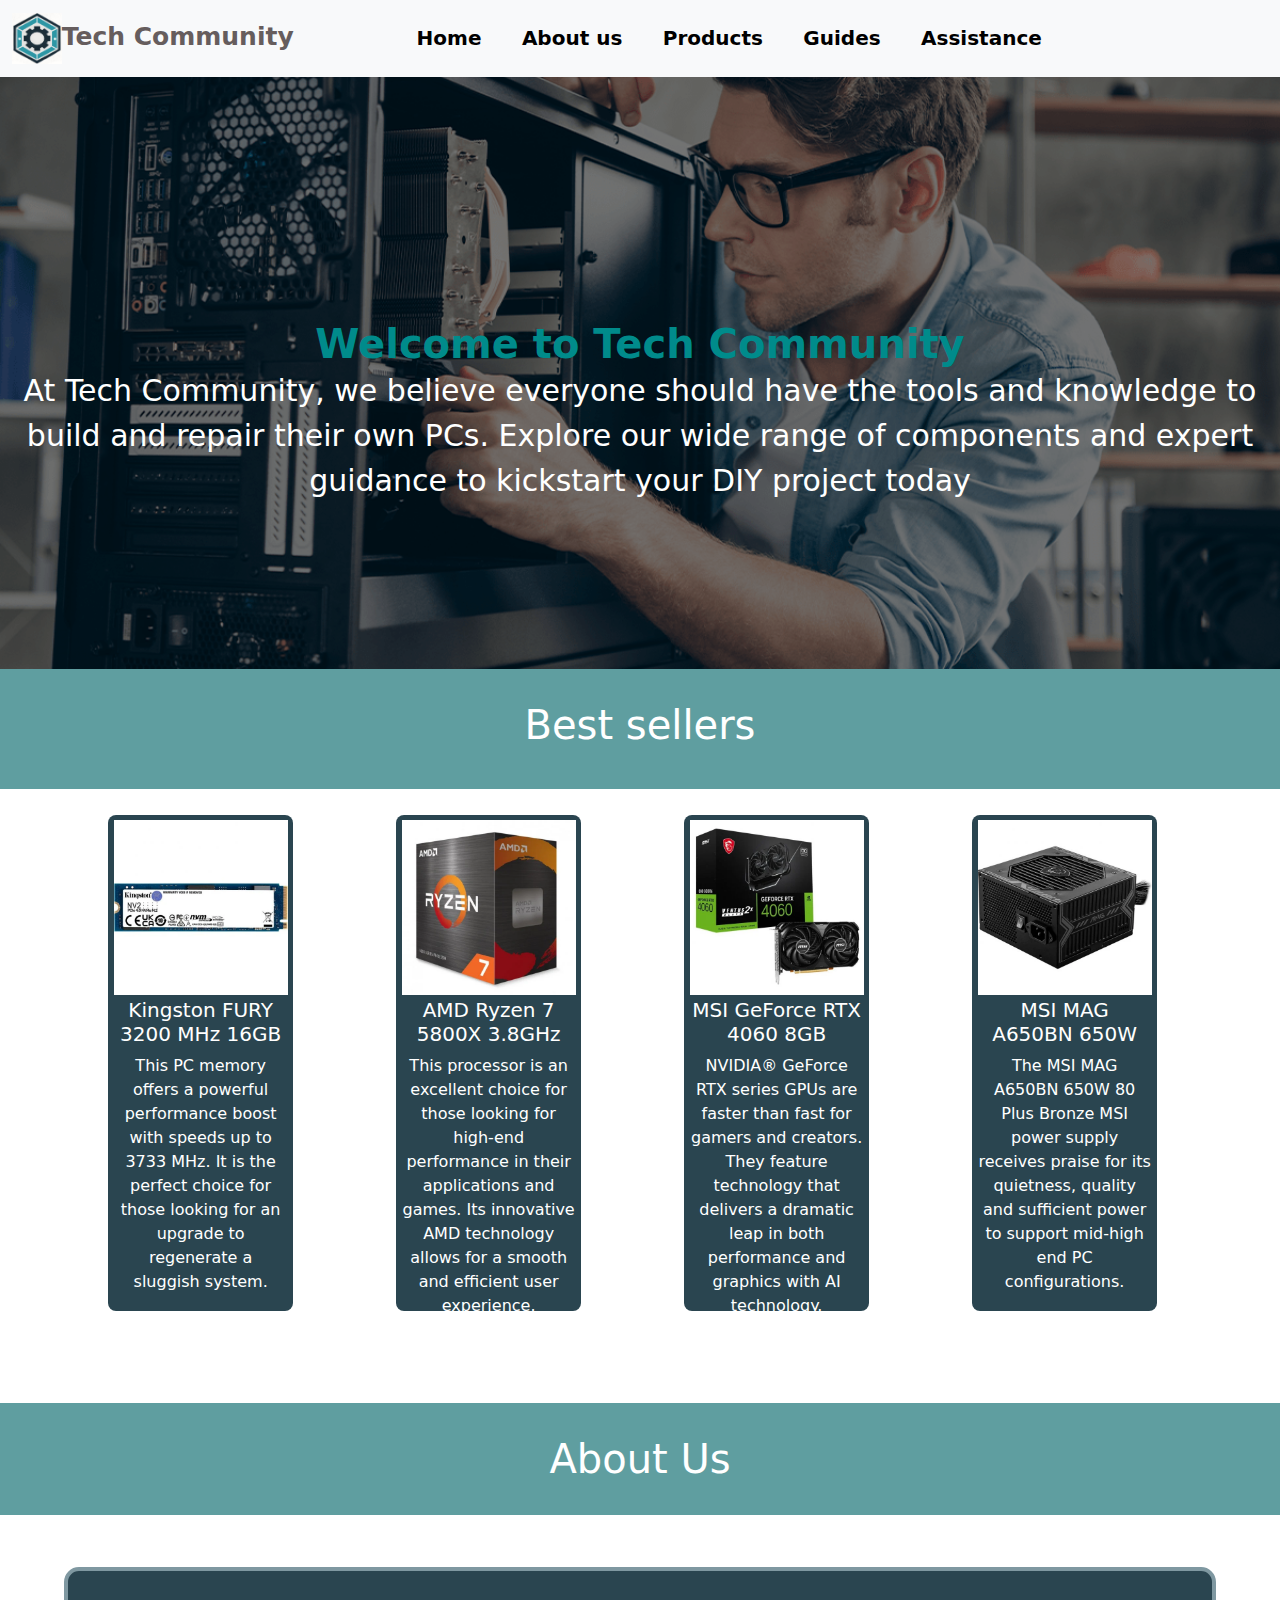
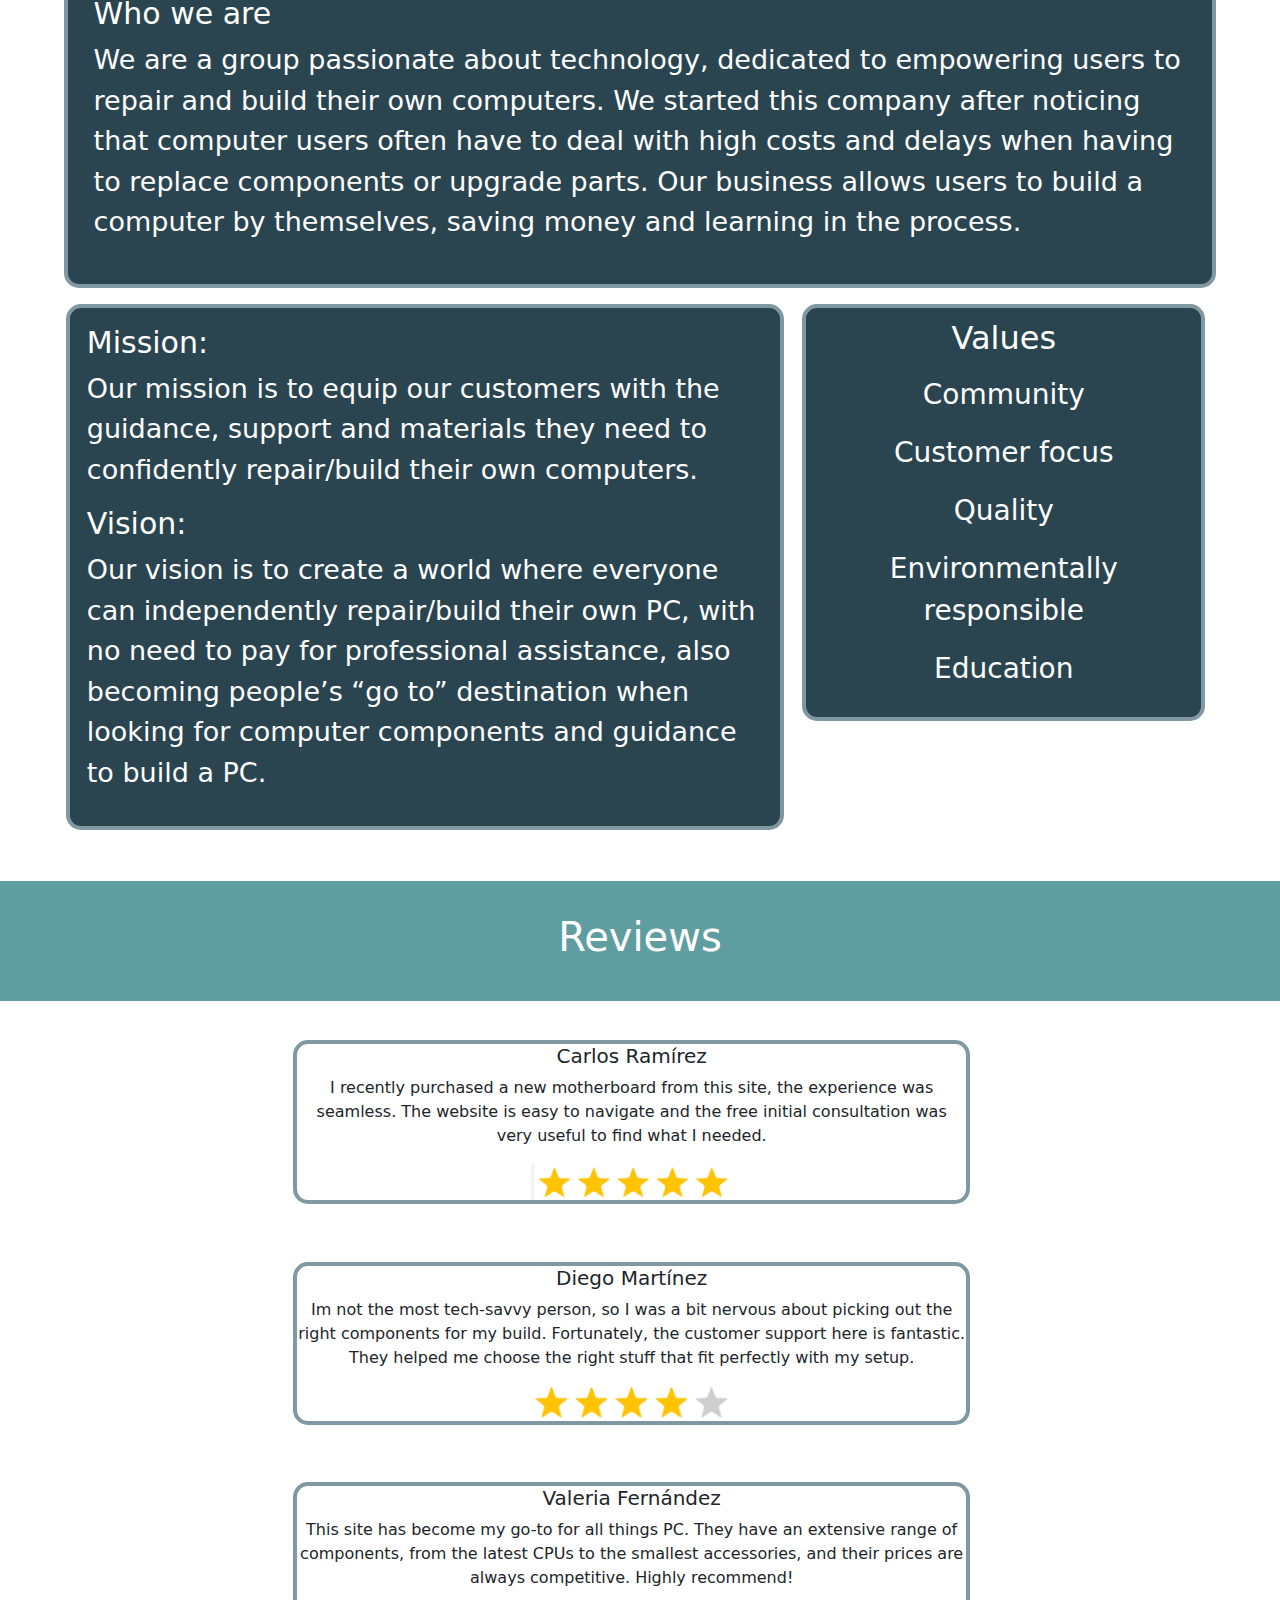
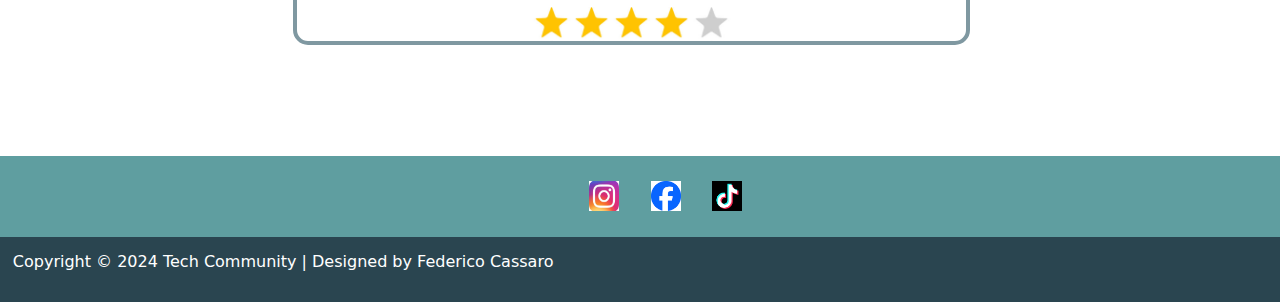
<file: index.html>
<!doctype html>
<html lang="en">
  <head>
    <meta charset="utf-8">
    <meta name="viewport" content="width=device-width, initial-scale=1">
    <title>Bootstrap demo</title>
    <link href="https://cdn.jsdelivr.net/npm/bootstrap@5.3.3/dist/css/bootstrap.min.css" rel="stylesheet" integrity="sha384-QWTKZyjpPEjISv5WaRU9OFeRpok6YctnYmDr5pNlyT2bRjXh0JMhjY6hW+ALEwIH" crossorigin="anonymous">
    <link rel="stylesheet" href="styles.css">
  </head>
  <body>
    <header> 
       <!--Start Nav-->
        <nav class="navbar navbar-expand-lg bg-body-tertiary fixed-top">
            <div class="container-fluid">
              <a class="navbar-brand" href="index.html"><img src="logo_empresa.jpeg" alt="" width="49.69" height="50.84">Tech Community</a>
              <button class="navbar-toggler" type="button" data-bs-toggle="collapse" data-bs-target="#navbarNav" aria-controls="navbarNav" aria-expanded="false" aria-label="Toggle navigation">
                <span class="navbar-toggler-icon"></span>
              </button>
              <div class="collapse navbar-collapse" id="navbarNav">
                <ul class="navbar-nav">
                  <li class="nav-item">
                    <a class="nav-link active" aria-current="page" href="index.html">Home</a>
                  </li>
                  <li class="nav-item">
                    <a class="nav-link active" aria-current="page" href="#Aboutus">About us</a>
                  </li>
                  <li class="nav-item">
                    <a class="nav-link active" aria-current="page" href="index2.html">Products</a>
                  </li>
                  <li class="nav-item">
                    <a class="nav-link active" aria-current="page" href="guide.html">Guides</a>
                  </li>
                  <li class="nav-item">
                    <a class="nav-link active" aria-current="page" href="Assistance.html">Assistance</a>
                  </li>
                </ul>
              </div>
            </div>
          </nav>
    </header>
     
    <main>
     <!--Start Carousel-->
      <div class="card1 text-bg-dark">
        <img src="ktc-opengraph-solutions-gaming-time-to-upgrade-your-pc-build.webp" class="card-img" alt="...">
        <div class="card-img-overlay">
          <h5 class="card-title">Welcome to Tech Community</h5>
          <p class="card-text">At Tech Community, we believe everyone should have the tools and knowledge to build and repair their own PCs. Explore our wide range of components and expert guidance to kickstart your DIY project today</p>
        </div>
       </div>
     <!--End carousel  -->

     <!--Start most sold -->
     <div class="Title">
      <h1>Best sellers</h1>
     </div>
     <div class="row row-cols-1 row-cols-md-4 g-4">
      <div class="col">
        <div class="card2 ">
          <img src="Kingston_NV2_1TB_SSD.webp" class="card-img-top" alt="...">
          <div class="card-body">
            <h5 class="card-title1">Kingston FURY 3200 MHz 16GB</h5>
            <p class="card-text1">This PC memory offers a powerful performance boost with speeds up to 3733 MHz. It is the perfect choice for those looking for an upgrade to regenerate a sluggish system.</p>
          </div>
        </div>
      </div>
      <div class="col">
        <div class="card2">
          <img src="ryzen7_5800x_image.webp" class="card-img-top" alt="...">
          <div class="card-body">
            <h5 class="card-title1">AMD Ryzen 7 5800X 3.8GHz</h5>
            <p class="card-text1">This processor is an excellent choice for those looking for high-end performance in their applications and games. Its innovative AMD technology allows for a smooth and efficient user experience.</p>
          </div>
        </div>
      </div>
      <div class="col">
        <div class="card2">
          <img src="rtx_4060_image.webp" class="card-img-top" alt="...">
          <div class="card-body">
            <h5 class="card-title1">MSI GeForce RTX 4060 8GB</h5>
            <p class="card-text1">NVIDIA® GeForce RTX series GPUs are faster than fast for gamers and creators. They feature technology that delivers a dramatic leap in both performance and graphics with AI technology.</p>
          </div>
        </div>
      </div>
     <div class="col">
      <div class="card2">
        <img src="MSI_MAG_A650BN_650W_image.webp" class="card-img-top" alt="...">
        <div class="card-body">
          <h5 class="card-title1">MSI MAG A650BN 650W</h5>
          <p class="card-text1">The MSI MAG A650BN 650W 80 Plus Bronze MSI power supply receives praise for its quietness, quality and sufficient power to support mid-high end PC configurations.</p>
        </div>
       </div>
       </div>
     </div>
  

      <!--Start Aboutus -->      
      <div class="Title2" id="Aboutus">
        <h1>About Us</h1>
      </div>
      <section class="aboutus-cards"> 
        <div class="cardab mb-3">
          <div class="cardab">
            <div class="cardab-body">
              <h5 class="cardab-title">Who we are</h5>
              <p class="cardab-text">We are a group passionate about technology, dedicated to empowering users to repair and build their own computers. We started this company after noticing that computer users often have to deal with high costs and delays when having to replace components or upgrade parts. Our business allows users to build a computer by themselves, saving money and learning in the process.</p>
             </div>
           </div>
          </div>
    
          <div class="row row-cols-1 row-cols-md-2 g-4">
            <div class="col">
              <div class="cardab2">
                <div class="cardab2-body">
                  <h5 class="cardab2-title">Mission:</h5>
                  <p class="cardab2-text">Our mission is to equip our customers with the guidance, support and materials they need to confidently repair/build their own computers.</p>
                  <h5 class="cardab2-title">Vision:</h5>
                  <p class="cardab2-text"> Our vision is to create a world where everyone can independently repair/build their own PC, with no need to pay for professional assistance, also becoming people’s “go to” destination when looking for computer components and guidance to build a PC.</p>
                </div>
              </div>
            </div>
            <div class="col">
              <div class="cardab22">
                <div class="cardab22-body">
                  <h5 class="cardab22-title">Values</h5>
                  <p class="cardab22-text">
                    <p>Community</p>
                    <p>Customer focus</p>
                    <p>Quality</p>
                    <p>Environmentally responsible</p>
                    <p>Education</p>
                </div>
              </div>
            </div>
          </div>
      </section>
      




       <!--Start reviews-->
       <div class="Title3">
        <h1>Reviews</h1>
       </div>
       <div class="row row-cols-1 row-cols-md-1 g-4">
        <div class="col">
          <div class="card3">
            <div class="card-body3">
              <h5 class="card-title3">Carlos Ramírez</h5>
              <p class="card-text3">I recently purchased a new motherboard from this site, the experience was seamless. The website is easy to navigate and the free initial consultation was very useful to find what I needed.</p>
            </div>
            <img src="Screenshot 2024-10-12 225533.png" class="card-img-top" alt="...">
          </div>
        </div>
        <div class="col">
          <div class="card3">
            <div class="card-body3">
              <h5 class="card-title3">Diego Martínez</h5>
              <p class="card-text3">Im not the most tech-savvy person, so I was a bit nervous about picking out the right components for my build. Fortunately, the customer support here is fantastic. They helped me choose the right stuff that fit perfectly with my setup.</p>
            </div>
            <img src="Screenshot 2024-10-12 225543.png" class="card-img-top" alt="...">
          </div>
        </div>
        <div class="col">
          <div class="card3">
            <div class="card-body3">
              <h5 class="card-title3">Valeria Fernández</h5>
              <p class="card-text3">This site has become my go-to for all things PC. They have an extensive range of components, from the latest CPUs to the smallest accessories, and their prices are always competitive. Highly recommend!</p>
            </div>
            <img src="Screenshot 2024-10-12 225543.png" class="card-img-top" alt="...">
          </div>
        </div>
            </div>
          </div>
        </div>
      </div>
    </main>

    <footer>
      <div class="footer">
          <div class="socials">
              <img src="instagram.jpeg" alt="instagram" width="30" height="30">
              <img src="facebook.png" alt="Facebook" width="30" height="30">
              <img src="Tiktok.png" alt="Tiktok" width="30" height="30">
          </div>
          <div class="copyright"><p>Copyright © 2024 Tech Community | Designed by Federico Cassaro</p></div>
      </div>
  </footer>

    <script src="https://cdn.jsdelivr.net/npm/bootstrap@5.3.3/dist/js/bootstrap.bundle.min.js" integrity="sha384-YvpcrYf0tY3lHB60NNkmXc5s9fDVZLESaAA55NDzOxhy9GkcIdslK1eN7N6jIeHz" crossorigin="anonymous"></script>
  </body>
</html>
</file>
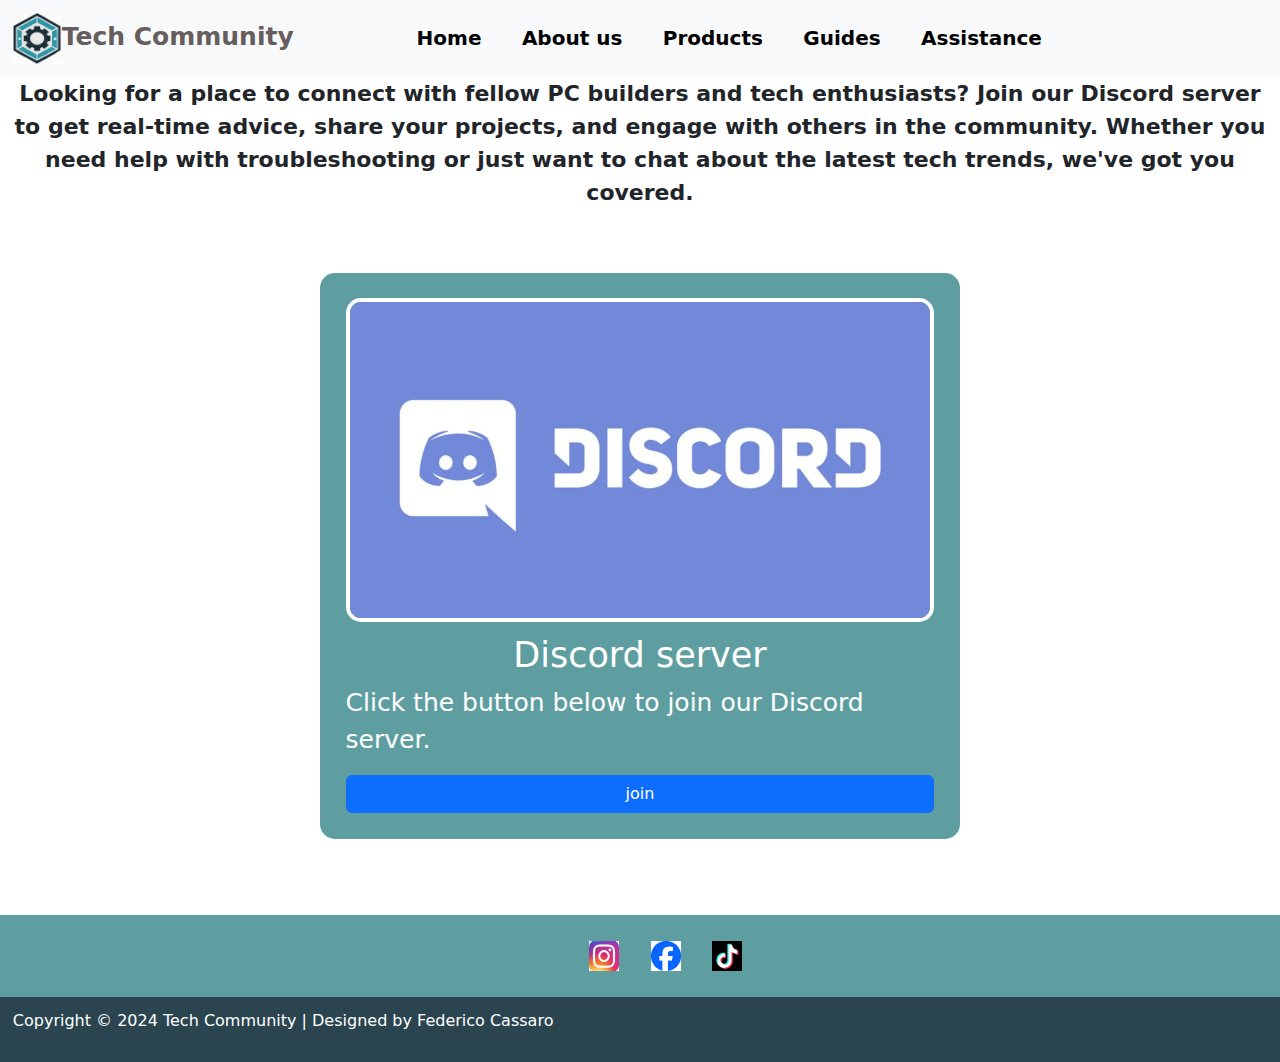
<file: Assistance.html>
<!doctype html>
<html lang="en">
  <head>
    <meta charset="utf-8">
    <meta name="viewport" content="width=device-width, initial-scale=1">
    <title>Bootstrap demo</title>
    <link href="https://cdn.jsdelivr.net/npm/bootstrap@5.3.3/dist/css/bootstrap.min.css" rel="stylesheet" integrity="sha384-QWTKZyjpPEjISv5WaRU9OFeRpok6YctnYmDr5pNlyT2bRjXh0JMhjY6hW+ALEwIH" crossorigin="anonymous">
    <link rel="stylesheet" href="styles.css">
  </head>
   <body>
    <header> 
        <!--Start Nav-->
         <nav class="navbar navbar-expand-lg bg-body-tertiary fixed-top">
             <div class="container-fluid">
               <a class="navbar-brand" href="index.html"><img src="logo_empresa.jpeg" alt="" width="49.69" height="50.84">Tech Community</a>
               <button class="navbar-toggler" type="button" data-bs-toggle="collapse" data-bs-target="#navbarNav" aria-controls="navbarNav" aria-expanded="false" aria-label="Toggle navigation">
                 <span class="navbar-toggler-icon"></span>
               </button>
               <div class="collapse navbar-collapse" id="navbarNav">
                 <ul class="navbar-nav">
                   <li class="nav-item">
                     <a class="nav-link active" aria-current="page" href="index.html">Home</a>
                   </li>
                   <li class="nav-item">
                     <a class="nav-link active" aria-current="page" href="index.html#Aboutus">About us</a>
                   </li>
                   <li class="nav-item">
                     <a class="nav-link active" aria-current="page" href="index2.html">Products</a>
                   </li>
                   <li class="nav-item">
                     <a class="nav-link active" aria-current="page" href="guide.html">Guides</a>
                   </li>
                   <li class="nav-item">
                     <a class="nav-link active" aria-current="page" href="Assistance.html">Assistance</a>
                   </li>
                 </ul>
               </div>
             </div>
           </nav>
     </header>
      <main>
        <p class="ds">Looking for a place to connect with fellow PC builders and tech enthusiasts? Join our Discord server to get real-time advice, share your projects, and engage with others in the community. Whether you need help with troubleshooting or just want to chat about the latest tech trends, we've got you covered.</p>
        <div class="card-ds" style="width: 40rem;">
          <img src="3a8feb0e279d07a02c91451aebf4dba91263075a-1140x620.webp" class="card-img-top" alt="...">
          <div class="card-body">
            <h5 class="card-titleds">Discord server</h5>
            <p class="card-textds">Click the button below to join our Discord server.</p>
            <a href="https://discord.gg/2Fntvkh8" class="btn btn-primary">join</a>
          </div>
        </div>
      </main>
      <footer>
        <div class="footer">
          <div class="socials">
              <img src="instagram.jpeg" alt="instagram" width="30" height="30">
              <img src="facebook.png" alt="Facebook" width="30" height="30">
              <img src="Tiktok.png" alt="Tiktok" width="30" height="30">
          </div>
          <div class="copyright"><p>Copyright © 2024 Tech Community | Designed by Federico Cassaro</p></div>
         </div>
          </footer>

         <script src="https://cdn.jsdelivr.net/npm/bootstrap@5.3.3/dist/js/bootstrap.bundle.min.js" integrity="sha384-YvpcrYf0tY3lHB60NNkmXc5s9fDVZLESaAA55NDzOxhy9GkcIdslK1eN7N6jIeHz" crossorigin="anonymous"></script>
         </body>
         </html>
</file>
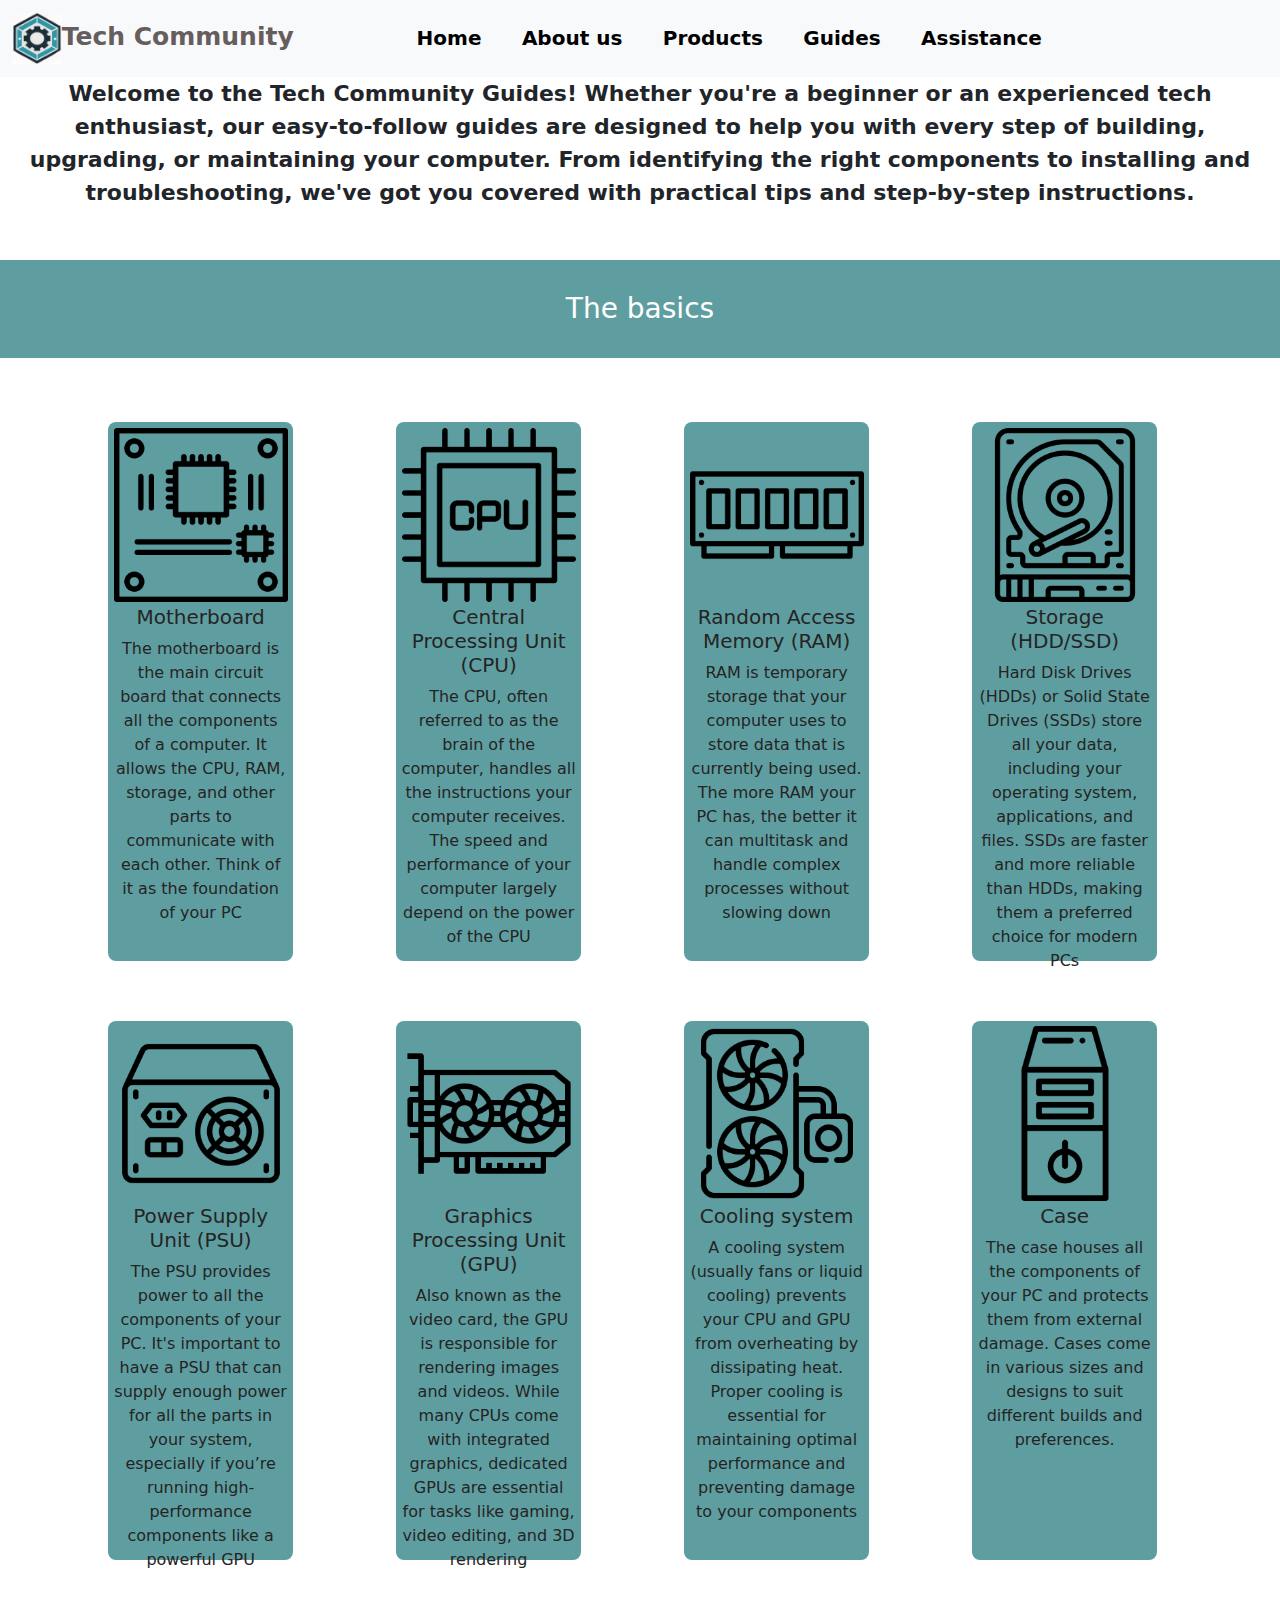
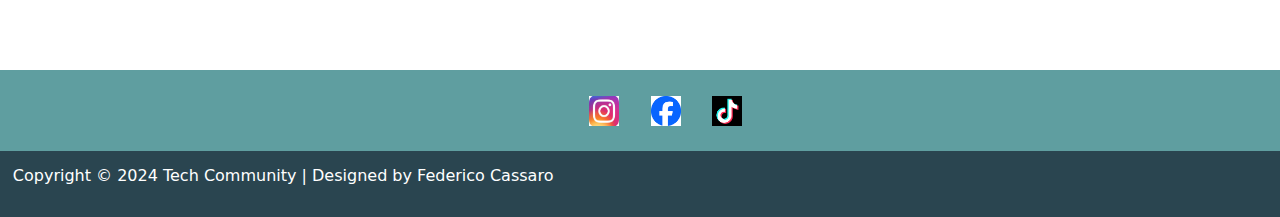
<file: guide.html>
<!doctype html>
<html lang="en">
  <head>
    <meta charset="utf-8">
    <meta name="viewport" content="width=device-width, initial-scale=1">
    <title>Bootstrap demo</title>
    <link href="https://cdn.jsdelivr.net/npm/bootstrap@5.3.3/dist/css/bootstrap.min.css" rel="stylesheet" integrity="sha384-QWTKZyjpPEjISv5WaRU9OFeRpok6YctnYmDr5pNlyT2bRjXh0JMhjY6hW+ALEwIH" crossorigin="anonymous">
    <link rel="stylesheet" href="styles.css">
  </head>
   <body>
    <header> 
        <!--Start Nav-->
         <nav class="navbar navbar-expand-lg bg-body-tertiary fixed-top">
             <div class="container-fluid">
               <a class="navbar-brand" href="index.html"><img src="logo_empresa.jpeg" alt="" width="49.69" height="50.84">Tech Community</a>
               <button class="navbar-toggler" type="button" data-bs-toggle="collapse" data-bs-target="#navbarNav" aria-controls="navbarNav" aria-expanded="false" aria-label="Toggle navigation">
                 <span class="navbar-toggler-icon"></span>
               </button>
               <div class="collapse navbar-collapse" id="navbarNav">
                 <ul class="navbar-nav">
                   <li class="nav-item">
                     <a class="nav-link active" aria-current="page" href="index.html">Home</a>
                   </li>
                   <li class="nav-item">
                     <a class="nav-link active" aria-current="page" href="index.html#Aboutus">About us</a>
                   </li>
                   <li class="nav-item">
                     <a class="nav-link active" aria-current="page" href="index2.html">Products</a>
                   </li>
                   <li class="nav-item">
                     <a class="nav-link active" aria-current="page" href="guide.html">Guides</a>
                   </li>
                   <li class="nav-item">
                     <a class="nav-link active" aria-current="page" href="Assistance.html">Assistance</a>
                   </li>
                 </ul>
               </div>
             </div>
           </nav>
     </header>
    <main>
      <p class="guidestext">Welcome to the Tech Community Guides! Whether you're a beginner or an experienced tech enthusiast, our easy-to-follow guides are designed to help you with every step of building, upgrading, or maintaining your computer. From identifying the right components to installing and troubleshooting, we've got you covered with practical tips and step-by-step instructions.</p>
      <h3 class="basics">The basics</h3>
      <div class="row row-cols-1 row-cols-md-4 g-4">
        <div class="col">
          <div class="card4">
            <img src="motherboard_3849827.png" class="card-img-top" alt="...">
            <div class="card-body">
              <h5 class="card-title4">Motherboard</h5>
              <p class="card-text4">The motherboard is the main circuit board that connects all the components of a computer. It allows the CPU, RAM, storage, and other parts to communicate with each other. Think of it as the foundation of your PC</p>
            </div>
          </div>
        </div>
        <div class="col">
          <div class="card4">
            <img src="cpu-tower_3849739.png" class="card-img-top" alt="...">
            <div class="card-body">
              <h5 class="card-title4">Central Processing Unit (CPU)</h5>
              <p class="card-text4">The CPU, often referred to as the brain of the computer, handles all the instructions your computer receives. The speed and performance of your computer largely depend on the power of the CPU</p>
            </div>
          </div>
        </div>
        <div class="col">
          <div class="card4">
            <img src="ram-memory_5315517.png" class="card-img-top" alt="...">
            <div class="card-body">
              <h5 class="card-title4">Random Access Memory (RAM)</h5>
              <p class="card-text4">RAM is temporary storage that your computer uses to store data that is currently being used. The more RAM your PC has, the better it can multitask and handle complex processes without slowing down</p>
            </div>
          </div>
        </div>
       <div class="col">
        <div class="card4">
          <img src="hard-drive_3962018.png" class="card-img-top" alt="...">
          <div class="card-body">
            <h5 class="card-title4">Storage (HDD/SSD)</h5>
            <p class="card-text4">Hard Disk Drives (HDDs) or Solid State Drives (SSDs) store all your data, including your operating system, applications, and files. SSDs are faster and more reliable than HDDs, making them a preferred choice for modern PCs</p>
          </div>
         </div>
         </div>
       </div>
       <div class="row row-cols-1 row-cols-md-4 g-4">
        <div class="col">
          <div class="card4">
            <img src="power-supply_15278749.png" class="card-img-top" alt="...">
            <div class="card-body">
              <h5 class="card-title4">Power Supply Unit (PSU)</h5>
              <p class="card-text4">The PSU provides power to all the components of your PC. It's important to have a PSU that can supply enough power for all the parts in your system, especially if you’re running high-performance components like a powerful GPU</p>
            </div>
          </div>
        </div>
        <div class="col">
          <div class="card4">
            <img src="vga-card_2729244.png" class="card-img-top" alt="...">
            <div class="card-body">
              <h5 class="card-title4">Graphics Processing Unit (GPU)</h5>
              <p class="card-text4">Also known as the video card, the GPU is responsible for rendering images and videos. While many CPUs come with integrated graphics, dedicated GPUs are essential for tasks like gaming, video editing, and 3D rendering</p>
            </div>
          </div>
        </div>
        <div class="col">
          <div class="card4">
            <img src="cooling-system_10633597.png" class="card-img-top" alt="...">
            <div class="card-body">
              <h5 class="card-title4">Cooling system</h5>
              <p class="card-text4">A cooling system (usually fans or liquid cooling) prevents your CPU and GPU from overheating by dissipating heat. Proper cooling is essential for maintaining optimal performance and preventing damage to your components</p>
            </div>
          </div>
        </div> 
        <div class="col">
          <div class="card4">
            <img src="cpu_1404235.png" class="card-img-top" alt="...">
            <div class="card-body">
              <h5 class="card-title4">Case</h5>
              <p class="card-text4">The case houses all the components of your PC and protects them from external damage. Cases come in various sizes and designs to suit different builds and preferences.</p>
            </div>
           </div>
           </div>
         </div>    
    </main>
    <footer>
      <div class="footer">
        <div class="socials">
            <img src="instagram.jpeg" alt="instagram" width="30" height="30">
            <img src="facebook.png" alt="Facebook" width="30" height="30">
            <img src="Tiktok.png" alt="Tiktok" width="30" height="30">
        </div>
        <div class="copyright"><p>Copyright © 2024 Tech Community | Designed by Federico Cassaro</p></div>
       </div>
        </footer>
       <script src="https://cdn.jsdelivr.net/npm/bootstrap@5.3.3/dist/js/bootstrap.bundle.min.js" integrity="sha384-YvpcrYf0tY3lHB60NNkmXc5s9fDVZLESaAA55NDzOxhy9GkcIdslK1eN7N6jIeHz" crossorigin="anonymous"></script>
       </body>
       </html>
</file>
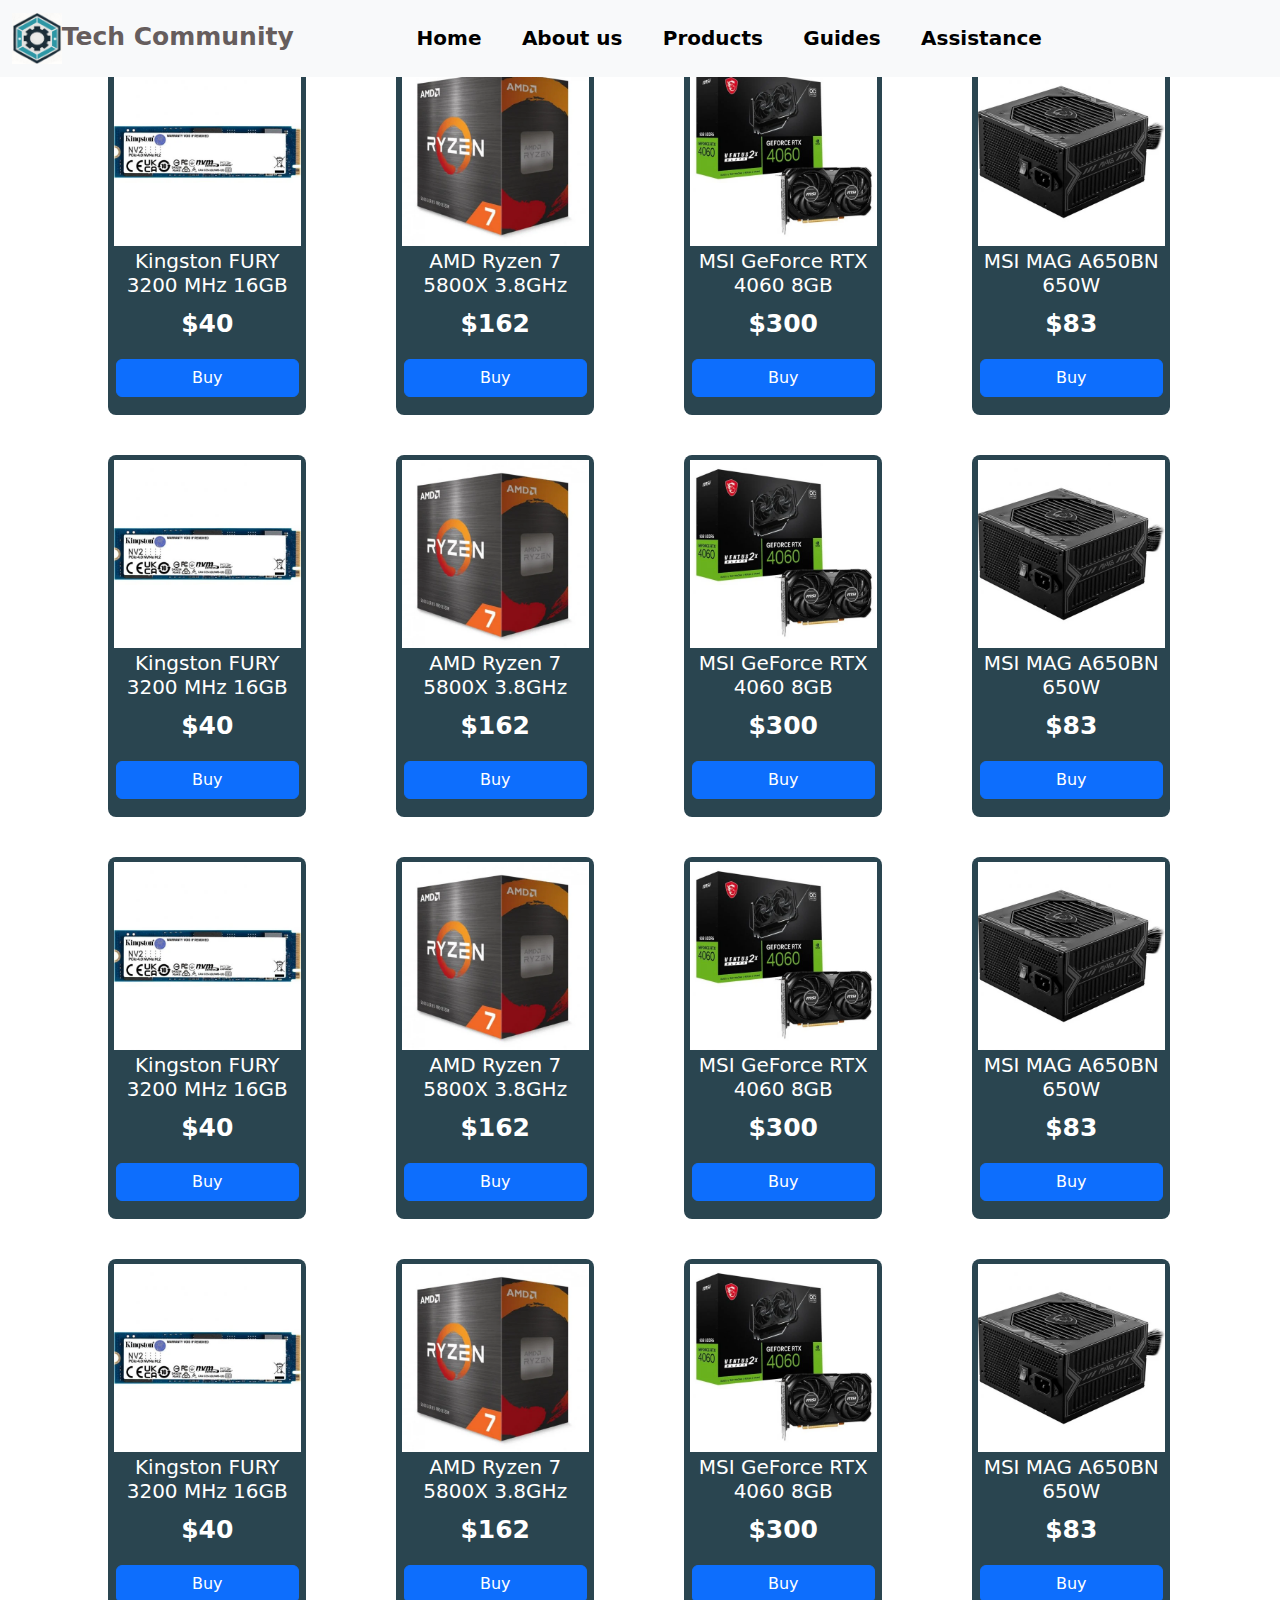
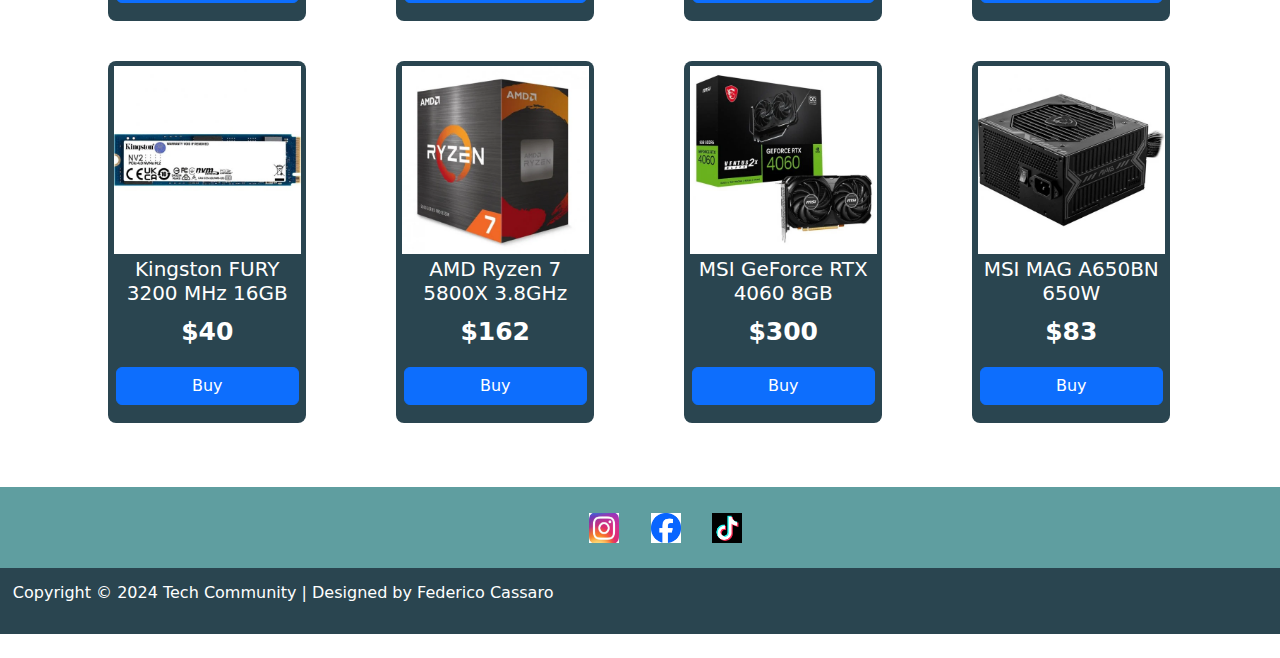
<file: index2.html>
<!doctype html>
<html lang="en">
  <head>
    <meta charset="utf-8">
    <meta name="viewport" content="width=device-width, initial-scale=1">
    <title>Bootstrap demo</title>
    <link href="https://cdn.jsdelivr.net/npm/bootstrap@5.3.3/dist/css/bootstrap.min.css" rel="stylesheet" integrity="sha384-QWTKZyjpPEjISv5WaRU9OFeRpok6YctnYmDr5pNlyT2bRjXh0JMhjY6hW+ALEwIH" crossorigin="anonymous">
    <link rel="stylesheet" href="styles.css">
  </head>
  <body>
         <header> 
        <!--Start Nav-->
         <nav class="navbar navbar-expand-lg bg-body-tertiary fixed-top">
             <div class="container-fluid">
               <a class="navbar-brand" href="index.html"><img src="logo_empresa.jpeg" alt="" width="49.69" height="50.84">Tech Community</a>
               <button class="navbar-toggler" type="button" data-bs-toggle="collapse" data-bs-target="#navbarNav" aria-controls="navbarNav" aria-expanded="false" aria-label="Toggle navigation">
                 <span class="navbar-toggler-icon"></span>
               </button>
               <div class="collapse navbar-collapse" id="navbarNav">
                 <ul class="navbar-nav">
                   <li class="nav-item">
                     <a class="nav-link active" aria-current="page" href="index.html">Home</a>
                   </li>
                   <li class="nav-item">
                     <a class="nav-link active" aria-current="page" href="index.html#Aboutus">About us</a>
                   </li>
                   <li class="nav-item">
                     <a class="nav-link active" aria-current="page" href="index2.html">Products</a>
                   </li>
                   <li class="nav-item">
                     <a class="nav-link active" aria-current="page" href="guide.html">Guides</a>
                   </li>
                   <li class="nav-item">
                     <a class="nav-link active" aria-current="page" href="Assistance.html">Assistance</a>
                   </li>
                 </ul>
               </div>
             </div>
           </nav>
     </header>
     <main>
      <div class="row row-cols-1 row-cols-md-4 g-4">
        <div class="col">
          <div class="cardproducts ">
            <img src="Kingston_NV2_1TB_SSD.webp" class="card-img-top" alt="...">
            <div class="card-body">
              <h5 class="card-title1">Kingston FURY 3200 MHz 16GB</h5>
              <p class="card-price">$40</p>
              <button type="button" class="btn btn-primary">Buy</button>
            </div>
          </div>
        </div>
        <div class="col">
          <div class="cardproducts">
            <img src="ryzen7_5800x_image.webp" class="card-img-top" alt="...">
            <div class="card-body">
              <h5 class="card-title1">AMD Ryzen 7 5800X 3.8GHz</h5>
              <p class="card-price">$162</p>
              <button type="button" class="btn btn-primary">Buy</button>
            </div>
          </div>
        </div>
        <div class="col">
          <div class="cardproducts">
            <img src="rtx_4060_image.webp" class="card-img-top" alt="...">
            <div class="card-body">
              <h5 class="card-title1">MSI GeForce RTX 4060 8GB</h5>
              <p class="card-price">$300</p>
              <button type="button" class="btn btn-primary">Buy</button>
            </div>
          </div>
        </div>
       <div class="col">
        <div class="cardproducts">
          <img src="MSI_MAG_A650BN_650W_image.webp" class="card-img-top" alt="...">
          <div class="card-body">
            <h5 class="card-title1">MSI MAG A650BN 650W</h5>
            <p class="card-price">$83</p>
            <button type="button" class="btn btn-primary">Buy</button>
          </div>
         </div>
         </div>
       </div>
       <div class="row row-cols-1 row-cols-md-4 g-4">
        <div class="col">
          <div class="cardproducts ">
            <img src="Kingston_NV2_1TB_SSD.webp" class="card-img-top" alt="...">
            <div class="card-body">
              <h5 class="card-title1">Kingston FURY 3200 MHz 16GB</h5>
              <p class="card-price">$40</p>
              <button type="button" class="btn btn-primary">Buy</button>
            </div>
          </div>
        </div>
        <div class="col">
          <div class="cardproducts">
            <img src="ryzen7_5800x_image.webp" class="card-img-top" alt="...">
            <div class="card-body">
              <h5 class="card-title1">AMD Ryzen 7 5800X 3.8GHz</h5>
              <p class="card-price">$162</p>
              <button type="button" class="btn btn-primary">Buy</button>
            </div>
          </div>
        </div>
        <div class="col">
          <div class="cardproducts">
            <img src="rtx_4060_image.webp" class="card-img-top" alt="...">
            <div class="card-body">
              <h5 class="card-title1">MSI GeForce RTX 4060 8GB</h5>
              <p class="card-price">$300</p>
              <button type="button" class="btn btn-primary">Buy</button>
            </div>
          </div>
        </div>
       <div class="col">
        <div class="cardproducts">
          <img src="MSI_MAG_A650BN_650W_image.webp" class="card-img-top" alt="...">
          <div class="card-body">
            <h5 class="card-title1">MSI MAG A650BN 650W</h5>
            <p class="card-price">$83</p>
            <button type="button" class="btn btn-primary">Buy</button>
          </div>
         </div>
         </div>
       </div>
       <div class="row row-cols-1 row-cols-md-4 g-4">
        <div class="col">
          <div class="cardproducts ">
            <img src="Kingston_NV2_1TB_SSD.webp" class="card-img-top" alt="...">
            <div class="card-body">
              <h5 class="card-title1">Kingston FURY 3200 MHz 16GB</h5>
              <p class="card-price">$40</p>
              <button type="button" class="btn btn-primary">Buy</button>
            </div>
          </div>
        </div>
        <div class="col">
          <div class="cardproducts">
            <img src="ryzen7_5800x_image.webp" class="card-img-top" alt="...">
            <div class="card-body">
              <h5 class="card-title1">AMD Ryzen 7 5800X 3.8GHz</h5>
              <p class="card-price">$162</p>
              <button type="button" class="btn btn-primary">Buy</button>
            </div>
          </div>
        </div>
        <div class="col">
          <div class="cardproducts">
            <img src="rtx_4060_image.webp" class="card-img-top" alt="...">
            <div class="card-body">
              <h5 class="card-title1">MSI GeForce RTX 4060 8GB</h5>
              <p class="card-price">$300</p>
              <button type="button" class="btn btn-primary">Buy</button>
            </div>
          </div>
        </div>
       <div class="col">
        <div class="cardproducts">
          <img src="MSI_MAG_A650BN_650W_image.webp" class="card-img-top" alt="...">
          <div class="card-body">
            <h5 class="card-title1">MSI MAG A650BN 650W</h5>
            <p class="card-price">$83</p>
            <button type="button" class="btn btn-primary">Buy</button>
          </div>
         </div>
         </div>
       </div>
       <div class="row row-cols-1 row-cols-md-4 g-4">
        <div class="col">
          <div class="cardproducts ">
            <img src="Kingston_NV2_1TB_SSD.webp" class="card-img-top" alt="...">
            <div class="card-body">
              <h5 class="card-title1">Kingston FURY 3200 MHz 16GB</h5>
              <p class="card-price">$40</p>
              <button type="button" class="btn btn-primary">Buy</button>
            </div>
          </div>
        </div>
        <div class="col">
          <div class="cardproducts">
            <img src="ryzen7_5800x_image.webp" class="card-img-top" alt="...">
            <div class="card-body">
              <h5 class="card-title1">AMD Ryzen 7 5800X 3.8GHz</h5>
              <p class="card-price">$162</p>
              <button type="button" class="btn btn-primary">Buy</button>
            </div>
          </div>
        </div>
        <div class="col">
          <div class="cardproducts">
            <img src="rtx_4060_image.webp" class="card-img-top" alt="...">
            <div class="card-body">
              <h5 class="card-title1">MSI GeForce RTX 4060 8GB</h5>
              <p class="card-price">$300</p>
              <button type="button" class="btn btn-primary">Buy</button>
            </div>
          </div>
        </div>
       <div class="col">
        <div class="cardproducts">
          <img src="MSI_MAG_A650BN_650W_image.webp" class="card-img-top" alt="...">
          <div class="card-body">
            <h5 class="card-title1">MSI MAG A650BN 650W</h5>
            <p class="card-price">$83</p>
            <button type="button" class="btn btn-primary">Buy</button>
          </div>
         </div>
         </div>
       </div>
       <div class="row row-cols-1 row-cols-md-4 g-4">
        <div class="col">
          <div class="cardproducts ">
            <img src="Kingston_NV2_1TB_SSD.webp" class="card-img-top" alt="...">
            <div class="card-body">
              <h5 class="card-title1">Kingston FURY 3200 MHz 16GB</h5>
              <p class="card-price">$40</p>
              <button type="button" class="btn btn-primary">Buy</button>
            </div>
          </div>
        </div>
        <div class="col">
          <div class="cardproducts">
            <img src="ryzen7_5800x_image.webp" class="card-img-top" alt="...">
            <div class="card-body">
              <h5 class="card-title1">AMD Ryzen 7 5800X 3.8GHz</h5>
              <p class="card-price">$162</p>
              <button type="button" class="btn btn-primary">Buy</button>
            </div>
          </div>
        </div>
        <div class="col">
          <div class="cardproducts">
            <img src="rtx_4060_image.webp" class="card-img-top" alt="...">
            <div class="card-body">
              <h5 class="card-title1">MSI GeForce RTX 4060 8GB</h5>
              <p class="card-price">$300</p>
              <button type="button" class="btn btn-primary">Buy</button>
            </div>
          </div>
        </div>
       <div class="col">
        <div class="cardproducts">
          <img src="MSI_MAG_A650BN_650W_image.webp" class="card-img-top" alt="...">
          <div class="card-body">
            <h5 class="card-title1">MSI MAG A650BN 650W</h5>
            <p class="card-price">$83</p>
            <button type="button" class="btn btn-primary">Buy</button>
          </div>
         </div>
         </div>
       </div>
     </main>
     <footer>
        <div class="footer">
          <div class="socials">
              <img src="instagram.jpeg" alt="instagram" width="30" height="30">
              <img src="facebook.png" alt="Facebook" width="30" height="30">
              <img src="Tiktok.png" alt="Tiktok" width="30" height="30">
          </div>
          <div class="copyright"><p>Copyright © 2024 Tech Community | Designed by Federico Cassaro</p></div>
         </div>
          </footer>

         <script src="https://cdn.jsdelivr.net/npm/bootstrap@5.3.3/dist/js/bootstrap.bundle.min.js" integrity="sha384-YvpcrYf0tY3lHB60NNkmXc5s9fDVZLESaAA55NDzOxhy9GkcIdslK1eN7N6jIeHz" crossorigin="anonymous"></script>
       </body>
      </html>
</file>
<file: styles.css>
@import url('https://fonts.googleapis.com/css2?family=Kanit:ital,wght@0,100;0,200;0,300;0,400;0,500;0,600;0,700;0,800;0,900;1,100;1,200;1,300;1,400;1,500;1,600;1,700;1,800;1,900&family=Rubik:ital,wght@0,300..900;1,300..900&display=swap');

.main{
    margin-top: 10%;
}
.navbar-brand {
    color: rgb(102, 93, 93); 
    font-weight: bold; 
    font-size: 25px;

}

.navbar-nav {
    width: 85%; 
    justify-content: center; 
}

.nav-item {
 margin-left: 3%;
}

.nav-link {
    color: rgb(102, 93, 93); 
    text-align: center;  
    font-size: 20px; 
}

.nav-link.active {
    font-weight: bold; 
}

.card1 img{
   filter: brightness(50%);
}

.card-title {
    text-align: center;
    margin-top: 25%;
    font-weight: bolder;
    color: darkcyan;
    font-size: 40px;
}

.card-text{
    text-align: center;
    font-size: 30px;
}

.Title{
    padding-bottom: 2.5%;
    text-align: center; 
    background-color: cadetblue;
    padding-top: 2.5%;
    color: white 
}

.card-title1{
    text-align: center;
    color: rgb(255, 255, 255);
}
.card-text1{
    text-align: center;
    color: white;
}

.row{
 width: 90%;
}


.card2{
    width: 70%;
    height: 90%;
    background-color: rgb(42, 69, 80);
    border-radius: 8px;
    margin-top: 10%;
    padding: 2%;
    margin-left: 41%;

}

.card2 img{
    margin-bottom: 2%;
}



.Title2 h1{
    padding-bottom: 2.5%;
    text-align: center; 
    background-color: cadetblue;
    padding-top: 2.5%;
    color: white;
    margin-top: 5%;
}

.Title2 p{
    text-align: center;
    font-size: 27px;
    margin-bottom: 6%;
    margin-top: 2%;

}

.cardab-body{
    width: 90%;
    display: block;
    margin-left: auto;
    margin-right: auto;
    border: 4px solid rgb(127, 152, 161);
    border-radius: 15px;
    background-color: rgb(42, 69, 80);
    padding: 2%;

}

.cardab h5{
    font-size: 30px;
    color: white;
}

.cardab p{
    font-size: 27px;
    color: white;
}

.cardab2-body{
    background-color: rgb(42, 69, 80);
    width: 130%;
    margin-left: 12%;
    padding: 3%;
    border: 4px solid rgb(127, 152, 161);
    border-radius: 15px;
}

.cardab22-body{
    background-color: rgb(42, 69, 80);
    width: 73%;
    margin-left: 41%;
    padding-bottom: 2%;
    padding-top: 2%;
    border: 4px solid rgb(127, 152, 161);
    border-radius: 15px;
    text-align: center;
}



.cardab22-body p{
    font-size: 28px;
    color: white;
}

.cardab22 h5{
    font-size: 32px;
    color: white;
}


.cardab2 h5{
    font-size: 30px;
    color: white;
}

.cardab2 p{
    font-size: 27px;
    color: white;
}

.aboutus-cards{
    margin-top: 4%;
}



.Title3{
    padding-bottom: 2.5%;
    text-align: center; 
    background-color: cadetblue;
    padding-top: 2.5%;
    color: white;
    margin-top: 4%;
    margin-bottom: 3%;
}

.card3{
   width: 60% ;
   margin-left: 26%;
  margin-bottom:  3% ; 
  border: 4px solid rgb(127, 152, 161);
  border-radius: 15px;
}
.card3 img{
    width: 30%;
    display: block;
    margin-left: auto;
    margin-right: auto;

}

.card3 p{
    text-align: center;
}

.card3 h5{
 text-align: center;
}

.socials img{
    margin-right: 4%;
}

.footer {
    margin-top: 6%;
    background-color: cadetblue;
}

.copyright{
    background-color: rgb(42, 69, 80);
    padding: 1%;

}

.socials {
    margin-left: 44%;
    padding: 2%;
}

.copyright p{
    font-size: px;
    color: white;
}

.btn{
   display: block;
   margin-left: auto;
   margin-right: auto;

   
}

.guidestext{
    margin-left: 1%;
    margin-right: 1%;
    text-align: center;
    margin-top: 6%;
    font-size: 22px;
    font-weight: bold;
}

.card4{
    width: 70%;
    height: 90%;
    background-color: cadetblue;
    border-radius: 8px;
    margin-top: 10%;
    padding: 2%;
    margin-left: 41%;

}

.card4 img{
    margin-bottom: 2%;
}

.card-title4{
    text-align: center;
    color: rgb(37, 36, 36);
}

.card-text4{
    text-align: center;
    color: rgb(37, 36, 36);
}

.basics{
    padding-bottom: 2.5%;
    text-align: center; 
    background-color: cadetblue;
    padding-top: 2.5%;
    color: white;
    margin-top: 4%;
    margin-bottom: 3%;
}

.ds {
    margin-left: 1%;
    margin-right: 1%;
    text-align: center;
    margin-top: 6%;
    font-size: 22px;
    font-weight: bold;
}

.card-ds{
    display: block;
    margin-left: auto;
    margin-right: auto;
    margin-top: 5%;
    background-color: cadetblue;
    padding: 2%;
    border-radius: 15px ;
}

.card-ds img{
    border: 4px solid white;
    border-radius: 15px;
}

.card-textds{
    color: white;
    font-size: 25px;
}

.card-titleds{
    margin-top: 2%;
    color: white;
    text-align: center;
    font-size: 35px;
}

.cardproducts{
    width: 75%;
    height: 90%;
    background-color: rgb(42, 69, 80);
    border-radius: 8px;
    margin-top: 10%;
    padding: 2%;
    margin-left: 41%;
    margin-top: 20%;
}

.cardproducts img{
    margin-bottom: 2%;
}

.card-price {
    font-size: 25px;
    color: white;
    text-align: center;
    font-weight: 600;
}

.btn {
    padding-right: 40%;
    padding-left: 40%;
}
</file>
